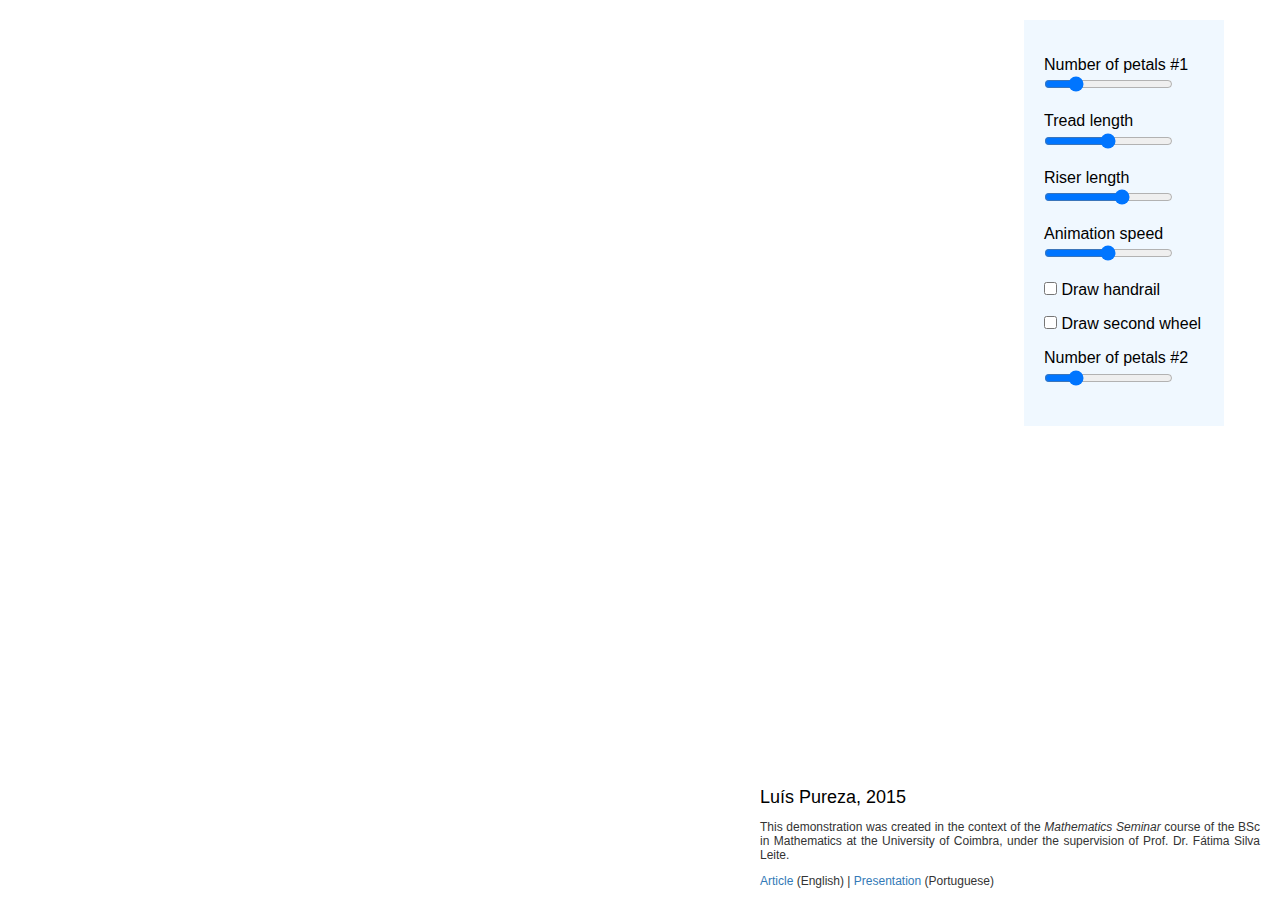
<file: app/index.html>
<!DOCTYPE html>
<html>
<head lang="en">
  <meta charset="UTF-8">
  <title></title>
  <link rel="stylesheet" type="text/css" href="styles/style.css">
</head>
<body>
<svg id="#canvas">
  <foreignObject x="80%" y="20" width="200" height="100%" h>
    <div id="controls">
      <p>
        <label for="rangeN1">Number of petals #1</label>
        <input id="rangeN1" type="range" min="1" max="20" value="5" />
        <span id="N1"></span>
      </p>

      <p>
        <label for="rangeT">Tread length</label>
        <input id="rangeT" type="range" min="1" max="100" value="50" />
        <span id="T"></span>
      </p>

      <p>
        <label for="rangeR">Riser length</label>
        <input id="rangeR" type="range" min="1" max="80" value="50" />
        <span id="R"></span>
      </p>

      <p>
        <label for="rangeSpeed">Animation speed</label>
        <input id="rangeSpeed" type="range" min="1" max="100" value="50" />
        <span id="speed"></span>
      </p>

      <p>
        <input id="checkHandrail" type="checkbox" > <label style="display: inline" for="checkHandrail">Draw handrail</label>
      </p>

      <p>
        <input id="checkSecondWheel" type="checkbox"> <label style="display: inline" for="checkSecondWheel">Draw second wheel</label>
      </p>

      <p id="N2Container">
        <label for="rangeN2">Number of petals #2</label>
        <input id="rangeN2" type="range" min="1" max="20" value="5" />
        <span id="N2"></span>
      </p>
    </div>
  </foreignObject>

  <g id="world"></g>
</svg>

<div class="about">
  <div class="about-header">
    Luís Pureza, 2015
  </div>
  <div class="about-body">
  <p>
    This demonstration was created in the context of the <em>Mathematics Seminar</em> course of the BSc in Mathematics at the University of Coimbra, under the supervision of Prof. Dr. Fátima Silva Leite.
    </p>

    <p>
    <a href="../doc/article.pdf" target="_blank">Article</a> (English) | <a href="../presentation/index.html" target="_blank">Presentation</a> (Portuguese)
    </p>
  </div>
</div>

<script src="https://d3js.org/d3.v3.min.js" charset="utf-8"></script>
<script src="scripts/wheel.js"></script>
</body>
</html>
</file>
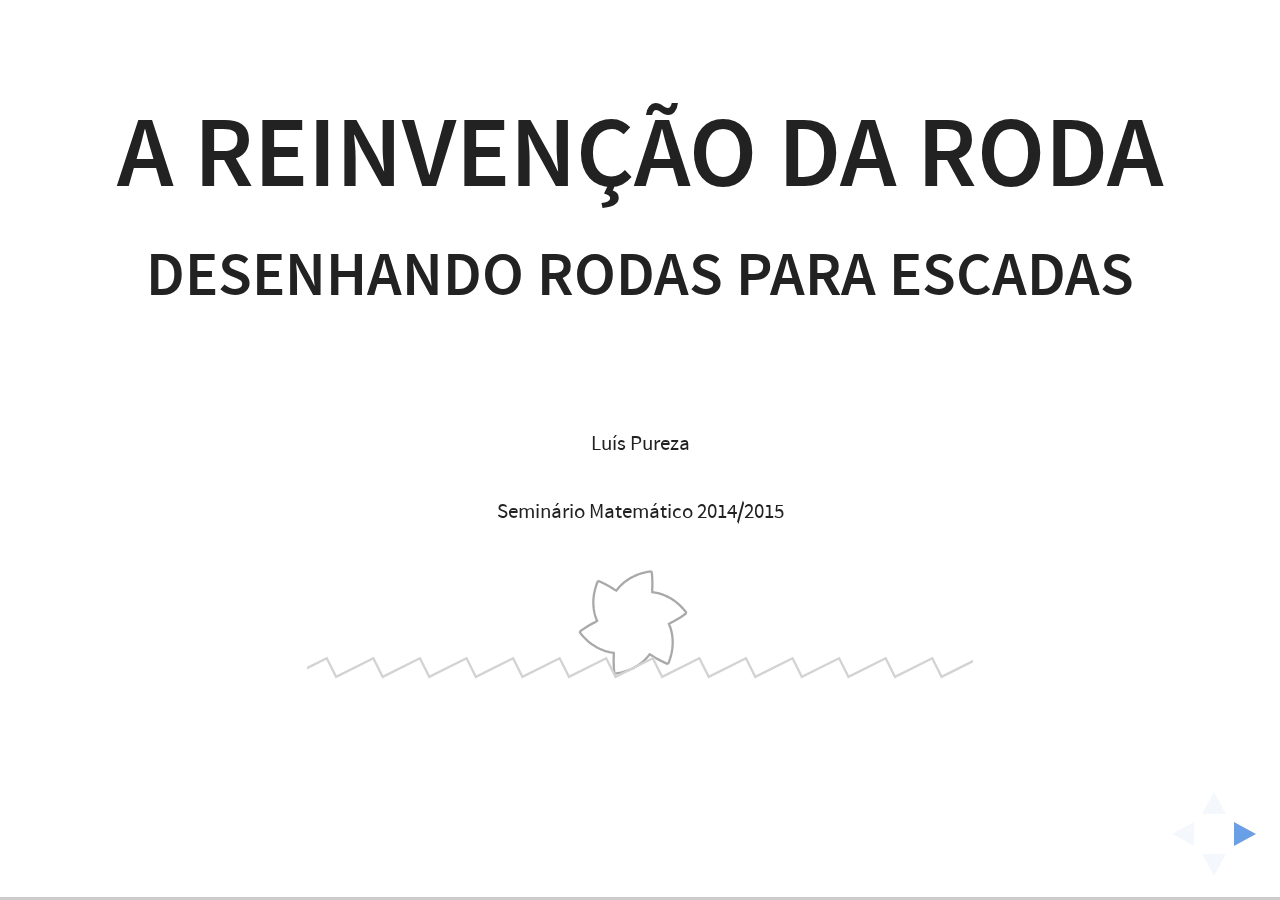
<file: presentation/index.html>
<!doctype html>
<html lang="en">

<head>
	<meta charset="utf-8">

	<title>Reinventando a roda: desenhando rodas para escadas</title>

	<meta name="description" content="Reinventando a roda: desenhando rodas para escadas">
	<meta name="author" content="Luís Pureza">

	<meta name="apple-mobile-web-app-capable" content="yes" />
	<meta name="apple-mobile-web-app-status-bar-style" content="black-translucent" />

	<meta name="viewport" content="width=device-width, initial-scale=1.0, maximum-scale=1.0, user-scalable=no, minimal-ui">

	<link rel="stylesheet" href="css/reveal.css">
	<link rel="stylesheet" href="css/theme/white.css" id="theme">

	<!-- Code syntax highlighting -->
	<link rel="stylesheet" href="lib/css/zenburn.css">

	<link rel="stylesheet" href="css/style.css">
	<script src="js/d3.js" charset="utf-8"></script>

	<!-- Printing and PDF exports -->
	<script>
		var link = document.createElement( 'link' );
		link.rel = 'stylesheet';
		link.type = 'text/css';
		link.href = window.location.search.match( /print-pdf/gi ) ? 'css/print/pdf.css' : 'css/print/paper.css';
		document.getElementsByTagName( 'head' )[0].appendChild( link );
	</script>

	<!--[if lt IE 9]>
	<script src="lib/js/html5shiv.js"></script>
	<![endif]-->
</head>

<body>

<div class="reveal">

	<!-- Any section element inside of this container is displayed as a slide -->
	<div class="slides">
		<section class="slide intro" data-state="intro">
			<h1>A reinvenção da roda</h1>
			<h2>Desenhando rodas para escadas</h2>
			<p style="margin-top: 100px">
				<small>Luís Pureza</small>
			</p>
			<p>
				<small>Seminário Matemático 2014/2015</small>
			</p>

			<svg id="canvas1">
				<g id="world1"></g>
			</svg>

			<script src="js/wheel-intro.js"></script>
		</section>

		<section data-state="motivation">
			<h2>Motivação</h2>

			<p style="margin-top: 100px">
				Rodas circulares são óptimas para superfícies planas...
			</p>

			<svg id="canvas2" height="500">
				<g id="world2"></g>
			</svg>

			<script src="js/circle-wheel.js"></script>
		</section>

		<section data-state="motivation2">
			<h2>Motivação</h2>

			<p style="margin-top: 100px">
				Mas não para subir ou descer escadas.
			</p>

			<svg height="500">
				<g id="world3"></g>
			</svg>

			<script src="js/circle-wheel-on-stairs.js"></script>
		</section>

		<section data-state="motivation3">
			<h2>Motivação</h2>

			<p style="margin-top: 100px">
				Será possível desenhar uma roda confortável em escadas?
			</p>

			<svg height="500">
				<g id="world4"></g>
			</svg>

			<script src="js/unknown-wheel-on-stairs.js"></script>
		</section>

		<section>
			<h2>Modelação do problema</h2>

			<img src="img/roads-and-wheels.png" style="border: none; box-shadow: none">

			<p style="font-size: 0.4em; margin: 0">
				Leon Hall and Stan Wagon, <em>Roads and Wheels</em>
			</p>
		</section>

		<section data-state="roads">
			<h2>A estrada</h2>

			<p style="margin-top: 100px; margin-bottom: 75px">
				\[ 	\left \lbrace
				\begin{array}{ll}
				(x, y) = (x(t), y(t)), & t \geq 0 \\
				y < 0
				\end{array}
				\right.
				\]
			</p>

			<svg height="400">
				<g id="world5"></g>
			</svg>

			<script src="js/roads.js"></script>
		</section>

		<section data-state="wheels">
			<h2>A roda</h2>

			<p style="margin-top: 100px; margin-bottom: 75px">
				\[
				\left \lbrace
				\begin{array}{ll}
				(r, \theta) = (r(t), \theta(t)), & t \geq 0 \\
				\theta(0)=-\pi/2
				\end{array}
				\right.
				\]
			</p>

			<svg height="400">
				<g id="world6"></g>
			</svg>

			<script src="js/wheels.js"></script>
		</section>

		<section data-state="wheel-center">
			<h2>Condições de suavidade</h2>
			<ol style="margin-bottom: 75px">
				<li>
					O centro da roda move-se em linha recta
				</li>
			</ol>

			<svg height="400">
				<g id="world7"></g>
			</svg>

			<script src="js/wheel-center-straight-line.js"></script>
		</section>

		<section data-state="no-sliding">
			<h2>Condições de suavidade</h2>
			<ol style="margin-bottom: 20px" start="2">
				<li>
					A roda gira sem escorregar
				</li>
			</ol>

			<svg height="400">
				<g id="world8"></g>
			</svg>

			<p style="margin-top: 20px; font-size: .5em">
				\[ \int_0^t{\sqrt{\left(\frac{dx}{dt}\right)^2+\left(\frac{dy}{dt}\right)^2}} dt = \int_{-\frac{\pi}{2}}^{\theta(t)}{\sqrt{r(\theta)^2+\left(\frac{dr}{d\theta}\right)^2}} d\theta \]
			</p>

			<script src="js/no-sliding.js"></script>
		</section>

		<section data-state="no-bouncing">
			<h2>Condições de suavidade</h2>
			<ol style="margin-bottom: 20px" start="3">
				<li>
					A roda está sempre em contacto com a estrada
				</li>
			</ol>

			<svg height="400">
				<g id="world9"></g>
			</svg>

			<p style="margin-top: 20px; font-size: .5em">
				\[ r(\theta(t)) = -y(t) \]
			</p>

			<script src="js/no-bouncing.js"></script>
		</section>

		<section data-state="no-bouncing">
			<h2>Condições de suavidade</h2>
			<ol>
				<li style="margin-bottom: 40px;">
					O centro da roda move-se em linha recta
				</li>
				<li style="margin-bottom: 40px;">
					A roda gira sem escorregar
					<p>
					\[ \int_0^t{\sqrt{\left(\frac{dx}{dt}\right)^2+\left(\frac{dy}{dt}\right)^2}} dt = \int_{-\frac{\pi}{2}}^{\theta(t)}{\sqrt{r(\theta)^2+\left(\frac{dr}{d\theta}\right)^2}} d\theta \]
					</p>
				</li>
				<li style="margin-bottom: 40px;">
					A roda está sempre em contacto com a estrada

					<p>
						\[ r(\theta(t)) = -y(t) \]
					</p>
				</li>
			</ol>
		</section>

		<section>
			<h2>Problema de valor inicial</h2>

			<p style="margin-top: 50px; margin-bottom: 50px; font-size: .7em">
				\[ \frac{d\theta}{dt}=-\frac{1}{y(t)}\frac{dx}{dt}, \quad \theta(0) = -\pi/2 \]
			</p>

			<p class="fragment">Permite encontrar $\theta(t)$</p>
			<p class="fragment">Invertendo obtemos $t(\theta)$</p>
			<p class="fragment">Finalmente obtemos a roda a partir de $r(\theta) = -y(t(\theta))$</p>
		</section>


		<section>
			<h2>Exemplo</h2>

			<p style="margin-top: 50px; margin-bottom: 50px; font-size: .7em">
				\[ y=-mx-y_0 \]
			</p>

			<svg height="400">
				<line x1="0" x2="600" y1="151" y2="151" stroke="black"></line>
				<line x1="300" x2="300" y1="0" y2="400" stroke="black"></line>
				<text x="550" y="175" stroke="black" font-family="serif" font-style="italic" font-size="0.8em">x</text>
				<text x="270" y="30" stroke="black" font-family="serif" font-style="italic" font-size="0.8em">y</text>
				<line x1="55" x2="485" y1="180" y2="235.9" stroke="darkgray" stroke-width="2"></line>
			</svg>
		</section>

		<section data-state="spiral">
			<h2>Exemplo</h2>

			<p style="margin-top: 50px; margin-bottom: 50px; font-size: .7em">
				\[ r(\theta)=y_0e^{m(\theta+\frac{\pi}{2})} \]
			</p>

			<svg height="400">
				<g id="world10"></g>
			</svg>

			<script src="js/spiral-wheel.js"></script>
		</section>

		<section data-state="spiral2">
			<h2>Exemplo</h2>

			<p style="margin-top: 50px; margin-bottom: 50px; font-size: .7em">
				\[ r(\theta)=y_0e^{m(\theta+\frac{\pi}{2})} \]
			</p>

			<svg height="400">
				<g id="world11"></g>
			</svg>

			<script src="js/spiral-wheel.js"></script>
		</section>

		<section data-state="spiral3">
			<h2>Exemplo</h2>

			<p style="margin-top: 50px; margin-bottom: 50px; font-size: .7em">\[ r(\theta)=y_0e^{m(\theta+\frac{\pi}{2})} \]
			</p>

			<svg height="400">
				<g id="world12"></g>
			</svg>

			<script src="js/spiral-wheel.js"></script>
		</section>

		<section>
			<h2>Espirais logaritmicas</h2>

			<p>
				\[ r(\theta)=ae^{b\theta}\]
			</p>

			<img src="img/equiangular.png" style="border: none; box-shadow: none">
		</section>

		<section>
			<h2>Rodas para escadas</h2>
		</section>

		<section>
			<h2>Configuração da escada</h2>

			<img src="img/staircase.png" style="border: 0; box-shadow: none">

			<p>
				\[
				y(x)=
				\left \lbrace
				\begin{array}{ll}
				y_1(x) = mx-y_0, & x \in [x_1,0] \\
				y_2(x) = -\frac{1}{m}x-y_0, & x \in [0, x_2]
				\end{array}
				\right. \quad
				\]
			</p>
		</section>

		<section data-state="wheel-step-tread">
			<h2>Roda para o segmento horizontal</h2>

			<svg height="600">
				<g id="world13"></g>
			</svg>

			<script src="js/wheel-step-tread.js"></script>
		</section>

		<section data-state="wheel-step-riser">
			<h2>Roda para o segmento verical</h2>

			<svg height="600">
				<g id="world14"></g>
			</svg>

			<script src="js/wheel-step-riser.js"></script>
		</section>

		<section data-state="wheel-step">
			<h2>Roda para um degrau</h2>

			<svg height="500">
				<g id="world15"></g>
			</svg>

			<p style="font-size: 0.5em">
				\[
				r(\theta)=
				\left \lbrace
				\begin{array}{ll}
				r_1(\theta) = y_0e^{-m\left(\theta+\frac{\pi}{2}\right)}, & \theta \in \left[-\frac{\pi}{2}-\theta_1,-\frac{\pi}{2}\right] \\
				r_2(\theta) = y_0e^{\frac{1}{m}\left(\theta+\frac{\pi}{2}\right)}, & \theta \in \left[-\frac{\pi}{2}, -\frac{\pi}{2}+\theta_2\right]
				\end{array}
				\right. \quad
				\]
			</p>

			<script src="js/wheel-step.js"></script>
		</section>

		<section data-state="completing-wheel">
			<h2>Completando a roda</h2>

			<svg height="600">
				<g id="world16"></g>
			</svg>

			<script src="js/completing-wheel.js"></script>
		</section>

		<section>
			<h2>Mas será que funciona?</h2>
		</section>

		<section>
			<h2>$\theta_1?$</h2>

			<img src="img/one-step-wheel2.png" style="border: none; box-shadow: none">

			<span class="fragment" style="font-size: 0.75em">
				\[ T=\int^{-\frac{\pi}{2}}_{-\frac{\pi}{2}-\theta_1}r_1(\theta)\sqrt{1+m^2}\,d\theta  \]
			</span>
		</section>

		<section>
			<h2>$\theta_1?$</h2>

			<img src="img/one-step-wheel2.png" style="border: none; box-shadow: none">

			<span style="font-size: 0.75em">
				\[ T=\int^{-\frac{\pi}{2}}_{-\frac{\pi}{2}-\theta_1}r_1(\theta)\sqrt{1+m^2}\,d\theta \quad \Leftrightarrow \quad \theta_1=\frac{1}{m}\ln\left(\frac{R}{y_0\sqrt{1+m^2}}+1\right)  \]
			</span>
		</section>

		<section>
			<h2>$\theta_2?$</h2>

			<img src="img/one-step-wheel2.png" style="border: none; box-shadow: none">

			<p style="font-size: 0.75em">
				\[ R=\int^{-\frac{\pi}{2}+\theta_2}_{-\frac{\pi}{2}}r_2(\theta)\sqrt{1+\frac{1}{m^2}} \,d\theta \quad \Leftrightarrow \quad \theta_2=m\ln\left(\frac{R}{y_0\sqrt{1+m^2}}+1\right)\]
			</p>
		</section>

		<section>
			<h2>A roda é contínua?</h2>

			<img src="img/continuous-wheel.png" style="border: none; box-shadow: none">

			<p style="font-size: 0.75em; margin-top: 0">
				\[ r_1\left(-\frac{\pi}{2}-\theta_1\right)=r_2\left(-\frac{\pi}{2}+\theta_2\right)=\frac{R}{\sqrt{1+m^2}}+y_0 \]
			</p>
		</section>

		<section>
			<h2>A roda ajusta-se à escada?</h2>

			<img src="img/petals-right-angle.png" style="border: none; box-shadow: none; margin: 0">

			<p>
				\[ \alpha+\beta=\pi/2 \]
			</p>
		</section>

		<section>
			<h2>A roda fecha?</h2>

			<img src="img/open-wheel.png" style="border: none; box-shadow: none">
		</section>

		<section>
			<h2>A roda fecha?</h2>

			<img src="img/periodic.png" style="border: none; box-shadow: none" width="350" height="350">

			<p>
				Já sabemos que $r(\theta)$ é periódica de período $\theta_1+\theta_2$
			</p>
			<p>
				Queremos também que $r(\theta)$ seja periódica de período 2$\pi$
			</p>
		</section>

		<section>
			<h2>A roda fecha!</h2>

			<p style="margin-bottom: 50px; margin-top: 50px">
				\[
				\begin{array}{lcl}
				\theta_1+\theta_2=\frac{2\pi}{N} & \Leftrightarrow
				& y_0=\frac{R}{\sqrt{1+m^2}\left(e^{\frac{2\pi
				m}{N(1+m^2)}}-1\right)}
				\end{array}
				\]
			</p>
			<p>
				A roda com $N$ pétalas cujo centro tem $y_0$ de altura é fechada!
			</p>
		</section>

		<section>
			<h2>Teoreoma</h2>

			<p style="margin-bottom: 50px; margin-top: 50px">
				Para qualquer escada existe um número infinito de rodas que a ela se ajustam.
			</p>
		</section>

		<section data-state="wheel1">
			<h2>Exemplo</h2>

			<svg height="500">
				<g id="world17"></g>
			</svg>

			<script src="js/staircase-wheel.js"></script>
		</section>

		<section data-state="wheel2">
			<h2>Exemplo</h2>

			<svg height="500">
				<g id="world18"></g>
			</svg>
		</section>

		<section data-state="wheel3">
			<h2>Exemplo</h2>

			<svg height="500">
				<g id="world19"></g>
			</svg>
		</section>

		<section data-state="wheel4">
			<h2>Exemplo</h2>

			<svg height="600">
				<g id="world20"></g>
			</svg>
		</section>

		<section>
			<h2>Algoritmo para desenhar a roda</h2>
		</section>

		<section>
			<h2>Passo 1</h2>

			<img src="img/staircaseTR.png" style="border: none; box-shadow: none; margin-top: 50px; margin-bottom: 50px">

			<p>$ m = R/T $</p>
		</section>

		<section>
			<h2>Passo 2</h2>

			<p style="margin-top: 100px">
					\[
					y_0=\frac{R}{\sqrt{1+m^2}\left(e^{\frac{2\pi m}{N(1+m^2)}}-1\right)}
					\]
			</p>
		</section>

		<section>
			<h2>Passo 3</h2>

			<p style="font-size: 0.75em; margin-top: 100px">
				\begin{array}{c}
				\displaystyle
				\theta_1=\frac{1}{m}\ln\left(\frac{R}{y_0\sqrt{1+m^2}}+1\right) \\
				\\
				\displaystyle \theta_2=m\ln\left(\frac{R}{y_0\sqrt{1+m^2}}+1\right)
				\end{array}
			</p>
		</section>

		<section>
			<h2>Passo 4</h2>

			<img src="img/one-step-wheel2.png" style="border: none; box-shadow: none;">

			<p style="font-size: 0.75em">
				\[
				r(\theta)=
				\left \lbrace
				\begin{array}{ll}
				r_1(\theta) = y_0e^{-m\left(\theta+\frac{\pi}{2}\right)}, & \theta \in \left[-\frac{\pi}{2}-\theta_1,-\frac{\pi}{2}\right] \\
				r_2(\theta) = y_0e^{\frac{1}{m}\left(\theta+\frac{\pi}{2}\right)}, & \theta \in \left[-\frac{\pi}{2}, -\frac{\pi}{2}+\theta_2\right]
				\end{array}
				\right. \quad
				\]
			</p>
		</section>

		<section>
			<h2>Passo 5</h2>

			<img src="img/periodic.png" style="border: none; box-shadow: none;">
		</section>

		<section>
			<h2>Prova de conceito</h2>

			<img src="img/fig-prototype.png" style="border: none; box-shadow: none;">

			<p>
			<a href="http://pureza.github.io/app" target="_blank">Link</a>
			</p>
		</section>

		<section data-state="end">
			<h2>Fim</h2>
			<svg height="500" style="margin-top: 100px">
				<g id="world21"></g>
			</svg>
		</section>
	</div>

</div>

<script src="lib/js/head.min.js"></script>
<script src="js/reveal.js"></script>

<script>

	// Full list of configuration options available at:
	// https://github.com/hakimel/reveal.js#configuration
	Reveal.initialize({
		controls: true,
		progress: true,
		history: true,
		center: true,

		transition: 'none', // none/fade/slide/convex/concave/zoom

		math: {
			//mathjax: 'js/MathJax-master/MathJax.js',
			config: 'TeX-AMS_HTML-full'  // See http://docs.mathjax.org/en/latest/config-files.html
		},

		// Optional reveal.js plugins
		dependencies: [
			{ src: 'lib/js/classList.js', condition: function() { return !document.body.classList; } },
			{ src: 'plugin/markdown/marked.js', condition: function() { return !!document.querySelector( '[data-markdown]' ); } },
			{ src: 'plugin/markdown/markdown.js', condition: function() { return !!document.querySelector( '[data-markdown]' ); } },
			{ src: 'plugin/highlight/highlight.js', async: true, condition: function() { return !!document.querySelector( 'pre code' ); }, callback: function() { hljs.initHighlightingOnLoad(); } },
			{ src: 'plugin/zoom-js/zoom.js', async: true },
			{ src: 'plugin/notes/notes.js', async: true },
			{ src: 'plugin/math/math.js', async: true }
		]
	});


	var flushAllD3Transitions = function() {
		var now = Date.now;
		Date.now = function() { return Infinity; };
		d3.timer.flush();
		Date.now = now;
	};


	function switchSimulation(newSimulation) {
		flushAllD3Transitions();

		if (typeof currentSimulation !== 'undefined') {
			currentSimulation.stop();
		}

		currentSimulation = newSimulation;
		currentSimulation.start();
	}


	var currentSimulation = wheelIntroSimulation(d3.select('#world1'));
	currentSimulation.start();

	Reveal.addEventListener('intro', function(event) {
		switchSimulation(wheelIntroSimulation(d3.select('#world1')));
	});

	Reveal.addEventListener('motivation', function(event) {
		switchSimulation(circleWheelSimulation());
	});

	Reveal.addEventListener('motivation2', function(event) {
		switchSimulation(circleWheelOnStairsSimulation());
	});

	Reveal.addEventListener('motivation3', function(event) {
		switchSimulation(unknownWheelOnStairsSimulation());
	});


	Reveal.addEventListener('roads', function(event) {
		switchSimulation(roadsSimulation());
	});


	Reveal.addEventListener('wheels', function(event) {
		switchSimulation(wheelsSimulation());
	});


	Reveal.addEventListener('wheel-center', function(event) {
		switchSimulation(wheelCenterStraightLineSimulation());
	});

	Reveal.addEventListener('no-sliding', function(event) {
		switchSimulation(noSlidingSimulation());
	});

	Reveal.addEventListener('no-bouncing', function(event) {
		switchSimulation(noBouncingSimulation());
	});

	Reveal.addEventListener('spiral', function(event) {
		switchSimulation(spiralSimulation(d3.select('#world10'), 0.13));
	});

	Reveal.addEventListener('spiral2', function(event) {
		switchSimulation(spiralSimulation(d3.select('#world11'), 0.2));
	});

	Reveal.addEventListener('spiral3', function(event) {
		switchSimulation(spiralSimulation(d3.select('#world12'), 0.05));
	});

	Reveal.addEventListener('wheel-step-tread', function(event) {
		switchSimulation(wheelStepTreadSimulation());
	});

	Reveal.addEventListener('wheel-step-riser', function(event) {
		switchSimulation(wheelStepRiserSimulation());
	});

	Reveal.addEventListener('wheel-step', function(event) {
		switchSimulation(wheelStepSimulation());
	});

	Reveal.addEventListener('completing-wheel', function(event) {
		switchSimulation(completingWheelSimulation());
	});

	Reveal.addEventListener('wheel1', function(event) {
		switchSimulation(staircaseWheelSimulation(d3.select('#world17'), 1));
	});

	Reveal.addEventListener('wheel2', function(event) {
		switchSimulation(staircaseWheelSimulation(d3.select('#world18'), 2));
	});

	Reveal.addEventListener('wheel3', function(event) {
		switchSimulation(staircaseWheelSimulation(d3.select('#world19'), 5));
	});

	Reveal.addEventListener('wheel4', function(event) {
		switchSimulation(staircaseWheelSimulation(d3.select('#world20'), 10));
	});

	Reveal.addEventListener('end', function(event) {
		switchSimulation(wheelIntroSimulation(d3.select('#world21')));
	});
</script>
</body>
</html>
</file>
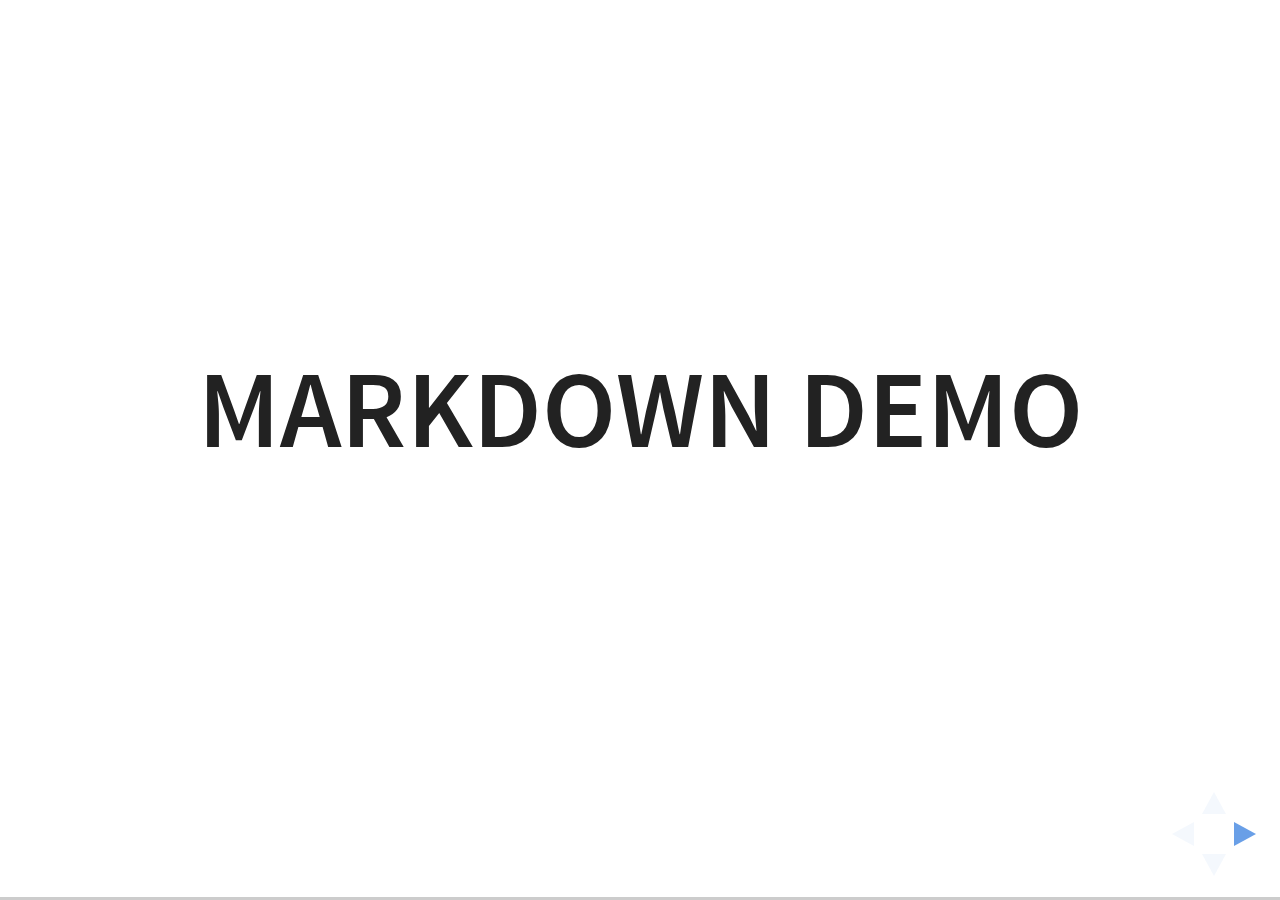
<file: presentation/plugin/markdown/example.html>
<!doctype html>
<html lang="en">

	<head>
		<meta charset="utf-8">

		<title>reveal.js - Markdown Demo</title>

		<link rel="stylesheet" href="../../css/reveal.css">
		<link rel="stylesheet" href="../../css/theme/white.css" id="theme">

        <link rel="stylesheet" href="../../lib/css/zenburn.css">
	</head>

	<body>

		<div class="reveal">

			<div class="slides">

                <!-- Use external markdown resource, separate slides by three newlines; vertical slides by two newlines -->
                <section data-markdown="example.md" data-separator="^\n\n\n" data-separator-vertical="^\n\n"></section>

                <!-- Slides are separated by three dashes (quick 'n dirty regular expression) -->
                <section data-markdown data-separator="---">
                    <script type="text/template">
                        ## Demo 1
                        Slide 1
                        ---
                        ## Demo 1
                        Slide 2
                        ---
                        ## Demo 1
                        Slide 3
                    </script>
                </section>

                <!-- Slides are separated by newline + three dashes + newline, vertical slides identical but two dashes -->
                <section data-markdown data-separator="^\n---\n$" data-separator-vertical="^\n--\n$">
                    <script type="text/template">
                        ## Demo 2
                        Slide 1.1

                        --

                        ## Demo 2
                        Slide 1.2

                        ---

                        ## Demo 2
                        Slide 2
                    </script>
                </section>

                <!-- No "extra" slides, since there are no separators defined (so they'll become horizontal rulers) -->
                <section data-markdown>
                    <script type="text/template">
                        A

                        ---

                        B

                        ---

                        C
                    </script>
                </section>

                <!-- Slide attributes -->
                <section data-markdown>
                    <script type="text/template">
                        <!-- .slide: data-background="#000000" -->
                        ## Slide attributes
                    </script>
                </section>

                <!-- Element attributes -->
                <section data-markdown>
                    <script type="text/template">
                        ## Element attributes
                        - Item 1 <!-- .element: class="fragment" data-fragment-index="2" -->
                        - Item 2 <!-- .element: class="fragment" data-fragment-index="1" -->
                    </script>
                </section>

                <!-- Code -->
                <section data-markdown>
                    <script type="text/template">
                        ```php
                        public function foo()
                        {
                            $foo = array(
                                'bar' => 'bar'
                            )
                        }
                        ```
                    </script>
                </section>

            </div>
		</div>

		<script src="../../lib/js/head.min.js"></script>
		<script src="../../js/reveal.js"></script>

		<script>

			Reveal.initialize({
				controls: true,
				progress: true,
				history: true,
				center: true,

				// Optional libraries used to extend on reveal.js
				dependencies: [
					{ src: '../../lib/js/classList.js', condition: function() { return !document.body.classList; } },
					{ src: 'marked.js', condition: function() { return !!document.querySelector( '[data-markdown]' ); } },
                    { src: 'markdown.js', condition: function() { return !!document.querySelector( '[data-markdown]' ); } },
                    { src: '../highlight/highlight.js', async: true, callback: function() { hljs.initHighlightingOnLoad(); } },
					{ src: '../notes/notes.js' }
				]
			});

		</script>

	</body>
</html>
</file>
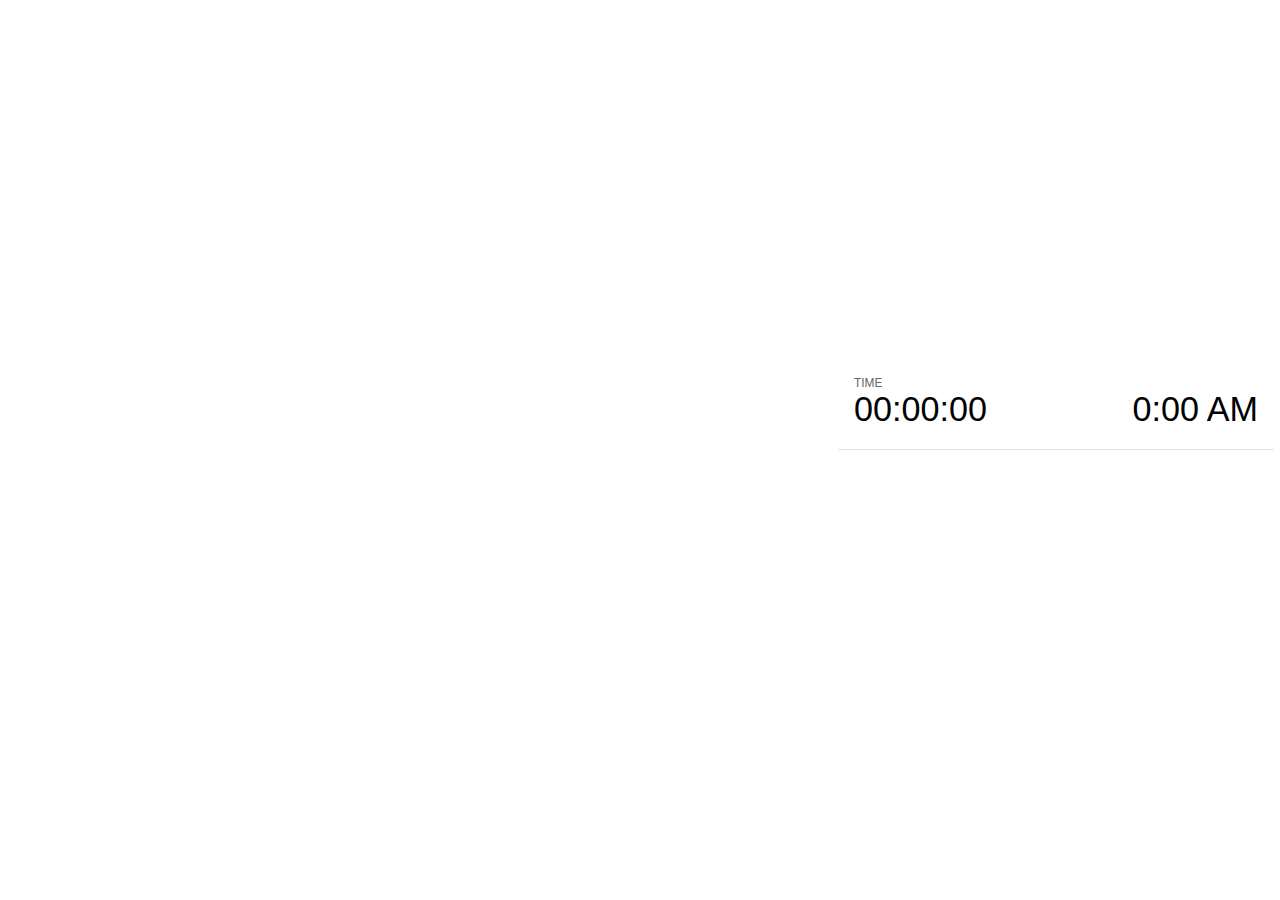
<file: presentation/plugin/notes/notes.html>
<!doctype html>
<html lang="en">
	<head>
		<meta charset="utf-8">

		<title>reveal.js - Slide Notes</title>

		<style>
			body {
				font-family: Helvetica;
			}

			#current-slide,
			#upcoming-slide,
			#speaker-controls {
				padding: 6px;
				box-sizing: border-box;
				-moz-box-sizing: border-box;
			}

			#current-slide iframe,
			#upcoming-slide iframe {
				width: 100%;
				height: 100%;
				border: 1px solid #ddd;
			}

			#current-slide .label,
			#upcoming-slide .label {
				position: absolute;
				top: 10px;
				left: 10px;
				font-weight: bold;
				font-size: 14px;
				z-index: 2;
				color: rgba( 255, 255, 255, 0.9 );
			}

			#current-slide {
				position: absolute;
				width: 65%;
				height: 100%;
				top: 0;
				left: 0;
				padding-right: 0;
			}

			#upcoming-slide {
				position: absolute;
				width: 35%;
				height: 40%;
				right: 0;
				top: 0;
			}

			#speaker-controls {
				position: absolute;
				top: 40%;
				right: 0;
				width: 35%;
				height: 60%;
				overflow: auto;

				font-size: 18px;
			}

				.speaker-controls-time.hidden,
				.speaker-controls-notes.hidden {
					display: none;
				}

				.speaker-controls-time .label,
				.speaker-controls-notes .label {
					text-transform: uppercase;
					font-weight: normal;
					font-size: 0.66em;
					color: #666;
					margin: 0;
				}

				.speaker-controls-time {
					border-bottom: 1px solid rgba( 200, 200, 200, 0.5 );
					margin-bottom: 10px;
					padding: 10px 16px;
					padding-bottom: 20px;
					cursor: pointer;
				}

				.speaker-controls-time .reset-button {
					opacity: 0;
					float: right;
					color: #666;
					text-decoration: none;
				}
				.speaker-controls-time:hover .reset-button {
					opacity: 1;
				}

				.speaker-controls-time .timer,
				.speaker-controls-time .clock {
					width: 50%;
					font-size: 1.9em;
				}

				.speaker-controls-time .timer {
					float: left;
				}

				.speaker-controls-time .clock {
					float: right;
					text-align: right;
				}

				.speaker-controls-time span.mute {
					color: #bbb;
				}

				.speaker-controls-notes {
					padding: 10px 16px;
				}

				.speaker-controls-notes .value {
					margin-top: 5px;
					line-height: 1.4;
					font-size: 1.2em;
				}

			.clear {
				clear: both;
			}

			@media screen and (max-width: 1080px) {
				#speaker-controls {
					font-size: 16px;
				}
			}

			@media screen and (max-width: 900px) {
				#speaker-controls {
					font-size: 14px;
				}
			}

			@media screen and (max-width: 800px) {
				#speaker-controls {
					font-size: 12px;
				}
			}

		</style>
	</head>

	<body>

		<div id="current-slide"></div>
		<div id="upcoming-slide"><span class="label">UPCOMING:</span></div>
		<div id="speaker-controls">
			<div class="speaker-controls-time">
				<h4 class="label">Time <span class="reset-button">Click to Reset</span></h4>
				<div class="clock">
					<span class="clock-value">0:00 AM</span>
				</div>
				<div class="timer">
					<span class="hours-value">00</span><span class="minutes-value">:00</span><span class="seconds-value">:00</span>
				</div>
				<div class="clear"></div>
			</div>

			<div class="speaker-controls-notes hidden">
				<h4 class="label">Notes</h4>
				<div class="value"></div>
			</div>
		</div>

		<script src="../../plugin/markdown/marked.js"></script>
		<script>

			(function() {

				var notes,
					notesValue,
					currentState,
					currentSlide,
					upcomingSlide,
					connected = false;

				window.addEventListener( 'message', function( event ) {

					var data = JSON.parse( event.data );

					// Messages sent by the notes plugin inside of the main window
					if( data && data.namespace === 'reveal-notes' ) {
						if( data.type === 'connect' ) {
							handleConnectMessage( data );
						}
						else if( data.type === 'state' ) {
							handleStateMessage( data );
						}
					}
					// Messages sent by the reveal.js inside of the current slide preview
					else if( data && data.namespace === 'reveal' ) {
						if( /ready/.test( data.eventName ) ) {
							// Send a message back to notify that the handshake is complete
							window.opener.postMessage( JSON.stringify({ namespace: 'reveal-notes', type: 'connected'} ), '*' );
						}
						else if( /slidechanged|fragmentshown|fragmenthidden|overviewshown|overviewhidden|paused|resumed/.test( data.eventName ) && currentState !== JSON.stringify( data.state ) ) {
							window.opener.postMessage( JSON.stringify({ method: 'setState', args: [ data.state ]} ), '*' );
						}
					}

				} );

				/**
				 * Called when the main window is trying to establish a
				 * connection.
				 */
				function handleConnectMessage( data ) {

					if( connected === false ) {
						connected = true;

						setupIframes( data );
						setupKeyboard();
						setupNotes();
						setupTimer();
					}

				}

				/**
				 * Called when the main window sends an updated state.
				 */
				function handleStateMessage( data ) {

					// Store the most recently set state to avoid circular loops
					// applying the same state
					currentState = JSON.stringify( data.state );

					// No need for updating the notes in case of fragment changes
					if ( data.notes ) {
						notes.classList.remove( 'hidden' );
						if( data.markdown ) {
							notesValue.innerHTML = marked( data.notes );
						}
						else {
							notesValue.innerHTML = data.notes;
						}
					}
					else {
						notes.classList.add( 'hidden' );
					}

					// Update the note slides
					currentSlide.contentWindow.postMessage( JSON.stringify({ method: 'setState', args: [ data.state ] }), '*' );
					upcomingSlide.contentWindow.postMessage( JSON.stringify({ method: 'setState', args: [ data.state ] }), '*' );
					upcomingSlide.contentWindow.postMessage( JSON.stringify({ method: 'next' }), '*' );

				}

				// Limit to max one state update per X ms
				handleStateMessage = debounce( handleStateMessage, 200 );

				/**
				 * Forward keyboard events to the current slide window.
				 * This enables keyboard events to work even if focus
				 * isn't set on the current slide iframe.
				 */
				function setupKeyboard() {

					document.addEventListener( 'keydown', function( event ) {
						currentSlide.contentWindow.postMessage( JSON.stringify({ method: 'triggerKey', args: [ event.keyCode ] }), '*' );
					} );

				}

				/**
				 * Creates the preview iframes.
				 */
				function setupIframes( data ) {

					var params = [
						'receiver',
						'progress=false',
						'history=false',
						'transition=none',
						'autoSlide=0',
						'backgroundTransition=none'
					].join( '&' );

					var hash = '#/' + data.state.indexh + '/' + data.state.indexv;
					var currentURL = data.url + '?' + params + '&postMessageEvents=true' + hash;
					var upcomingURL = data.url + '?' + params + '&controls=false' + hash;

					currentSlide = document.createElement( 'iframe' );
					currentSlide.setAttribute( 'width', 1280 );
					currentSlide.setAttribute( 'height', 1024 );
					currentSlide.setAttribute( 'src', currentURL );
					document.querySelector( '#current-slide' ).appendChild( currentSlide );

					upcomingSlide = document.createElement( 'iframe' );
					upcomingSlide.setAttribute( 'width', 640 );
					upcomingSlide.setAttribute( 'height', 512 );
					upcomingSlide.setAttribute( 'src', upcomingURL );
					document.querySelector( '#upcoming-slide' ).appendChild( upcomingSlide );

				}

				/**
				 * Setup the notes UI.
				 */
				function setupNotes() {

					notes = document.querySelector( '.speaker-controls-notes' );
					notesValue = document.querySelector( '.speaker-controls-notes .value' );

				}

				/**
				 * Create the timer and clock and start updating them
				 * at an interval.
				 */
				function setupTimer() {

					var start = new Date(),
						timeEl = document.querySelector( '.speaker-controls-time' ),
						clockEl = timeEl.querySelector( '.clock-value' ),
						hoursEl = timeEl.querySelector( '.hours-value' ),
						minutesEl = timeEl.querySelector( '.minutes-value' ),
						secondsEl = timeEl.querySelector( '.seconds-value' );

					function _updateTimer() {

						var diff, hours, minutes, seconds,
							now = new Date();

						diff = now.getTime() - start.getTime();
						hours = Math.floor( diff / ( 1000 * 60 * 60 ) );
						minutes = Math.floor( ( diff / ( 1000 * 60 ) ) % 60 );
						seconds = Math.floor( ( diff / 1000 ) % 60 );

						clockEl.innerHTML = now.toLocaleTimeString( 'en-US', { hour12: true, hour: '2-digit', minute:'2-digit' } );
						hoursEl.innerHTML = zeroPadInteger( hours );
						hoursEl.className = hours > 0 ? '' : 'mute';
						minutesEl.innerHTML = ':' + zeroPadInteger( minutes );
						minutesEl.className = minutes > 0 ? '' : 'mute';
						secondsEl.innerHTML = ':' + zeroPadInteger( seconds );

					}

					// Update once directly
					_updateTimer();

					// Then update every second
					setInterval( _updateTimer, 1000 );

					timeEl.addEventListener( 'click', function() {
						start = new Date();
						_updateTimer();
						return false;
					} );

				}

				function zeroPadInteger( num ) {

					var str = '00' + parseInt( num );
					return str.substring( str.length - 2 );

				}

				/**
				 * Limits the frequency at which a function can be called.
				 */
				function debounce( fn, ms ) {

					var lastTime = 0,
						timeout;

					return function() {

						var args = arguments;
						var context = this;

						clearTimeout( timeout );

						var timeSinceLastCall = Date.now() - lastTime;
						if( timeSinceLastCall > ms ) {
							fn.apply( context, args );
							lastTime = Date.now();
						}
						else {
							timeout = setTimeout( function() {
								fn.apply( context, args );
								lastTime = Date.now();
							}, ms - timeSinceLastCall );
						}

					}

				}

			})();

		</script>
	</body>
</html>
</file>
<file: app/styles/style.css>
html, body {
    width: 100%;
    height: 100%;
    margin: 0;
    padding: 0;
}


a {
    text-decoration: none;
    color: #337ab7;
}



svg {
    width: 100%;
    height: 100%;
}

#controls {
    background-color: aliceblue;
    padding: 20px;
    font-family: sans-serif;
}

#controls label {
    display: block;
    font-size: 1em;
}

#controls span {
    vertical-align: super;
    font-size: small
}

#controls input {
    max-width: 130px;
    margin: 0;
}


.about {
    position: absolute;
    bottom: 0;
    right: 20px;
    width: 500px;
}

.about-header {
    font-family: 'Helvetica';
    font-size: 18px;
}

.about-body {
    font-family: 'Helvetica';
    font-size: 12px;
    padding-bottom: 0px;
    text-align: justify;
    color: #333333;
}
</file>
<file: presentation/css/theme/white.css>
@import url(../../lib/font/source-sans-pro/source-sans-pro.css);
/**
 * White theme for reveal.js. This is the opposite of the 'black' theme.
 *
 * Copyright (C) 2015 Hakim El Hattab, http://hakim.se
 */
section.has-dark-background, section.has-dark-background h1, section.has-dark-background h2, section.has-dark-background h3, section.has-dark-background h4, section.has-dark-background h5, section.has-dark-background h6 {
  color: #fff; }

/*********************************************
 * GLOBAL STYLES
 *********************************************/
body {
  background: #fff;
  background-color: #fff; }

.reveal {
  font-family: 'Source Sans Pro', Helvetica, sans-serif;
  font-size: 38px;
  font-weight: normal;
  color: #222; }

::selection {
  color: #fff;
  background: #98bdef;
  text-shadow: none; }

.reveal .slides > section, .reveal .slides > section > section {
  line-height: 1.3;
  font-weight: inherit; }

/*********************************************
 * HEADERS
 *********************************************/
.reveal h1, .reveal h2, .reveal h3, .reveal h4, .reveal h5, .reveal h6 {
  margin: 0 0 20px 0;
  color: #222;
  font-family: 'Source Sans Pro', Helvetica, sans-serif;
  font-weight: 600;
  line-height: 1.2;
  letter-spacing: normal;
  text-transform: uppercase;
  text-shadow: none;
  word-wrap: break-word; }

.reveal h1 {
  font-size: 2.5em; }

.reveal h2 {
  font-size: 1.6em; }

.reveal h3 {
  font-size: 1.3em; }

.reveal h4 {
  font-size: 1em; }

.reveal h1 {
  text-shadow: none; }

/*********************************************
 * OTHER
 *********************************************/
.reveal p {
  margin: 20px 0;
  line-height: 1.3; }

/* Ensure certain elements are never larger than the slide itself */
.reveal img, .reveal video, .reveal iframe {
  max-width: 95%;
  max-height: 95%; }

.reveal strong, .reveal b {
  font-weight: bold; }

.reveal em {
  font-style: italic; }

.reveal ol, .reveal dl, .reveal ul {
  display: inline-block;
  text-align: left;
  margin: 0 0 0 1em; }

.reveal ol {
  list-style-type: decimal; }

.reveal ul {
  list-style-type: disc; }

.reveal ul ul {
  list-style-type: square; }

.reveal ul ul ul {
  list-style-type: circle; }

.reveal ul ul, .reveal ul ol, .reveal ol ol, .reveal ol ul {
  display: block;
  margin-left: 40px; }

.reveal dt {
  font-weight: bold; }

.reveal dd {
  margin-left: 40px; }

.reveal q, .reveal blockquote {
  quotes: none; }

.reveal blockquote {
  display: block;
  position: relative;
  width: 70%;
  margin: 20px auto;
  padding: 5px;
  font-style: italic;
  background: rgba(255, 255, 255, 0.05);
  box-shadow: 0px 0px 2px rgba(0, 0, 0, 0.2); }

.reveal blockquote p:first-child, .reveal blockquote p:last-child {
  display: inline-block; }

.reveal q {
  font-style: italic; }

.reveal pre {
  display: block;
  position: relative;
  width: 90%;
  margin: 20px auto;
  text-align: left;
  font-size: 0.55em;
  font-family: monospace;
  line-height: 1.2em;
  word-wrap: break-word;
  box-shadow: 0px 0px 6px rgba(0, 0, 0, 0.3); }

.reveal code {
  font-family: monospace; }

.reveal pre code {
  display: block;
  padding: 5px;
  overflow: auto;
  max-height: 400px;
  word-wrap: normal;
  background: #3F3F3F;
  color: #DCDCDC; }

.reveal table {
  margin: auto;
  border-collapse: collapse;
  border-spacing: 0; }

.reveal table th {
  font-weight: bold; }

.reveal table th, .reveal table td {
  text-align: left;
  padding: 0.2em 0.5em 0.2em 0.5em;
  border-bottom: 1px solid; }

.reveal table th[align="center"], .reveal table td[align="center"] {
  text-align: center; }

.reveal table th[align="right"], .reveal table td[align="right"] {
  text-align: right; }

.reveal table tr:last-child td {
  border-bottom: none; }

.reveal sup {
  vertical-align: super; }

.reveal sub {
  vertical-align: sub; }

.reveal small {
  display: inline-block;
  font-size: 0.6em;
  line-height: 1.2em;
  vertical-align: top; }

.reveal small * {
  vertical-align: top; }

/*********************************************
 * LINKS
 *********************************************/
.reveal a {
  color: #2a76dd;
  text-decoration: none;
  -webkit-transition: color 0.15s ease;
  -moz-transition: color 0.15s ease;
  transition: color 0.15s ease; }

.reveal a:hover {
  color: #6ca2e8;
  text-shadow: none;
  border: none; }

.reveal .roll span:after {
  color: #fff;
  background: #1a54a1; }

/*********************************************
 * IMAGES
 *********************************************/
.reveal section img {
  margin: 15px 0px;
  background: rgba(255, 255, 255, 0.12);
  border: 4px solid #222;
  box-shadow: 0 0 10px rgba(0, 0, 0, 0.15); }

.reveal a img {
  -webkit-transition: all 0.15s linear;
  -moz-transition: all 0.15s linear;
  transition: all 0.15s linear; }

.reveal a:hover img {
  background: rgba(255, 255, 255, 0.2);
  border-color: #2a76dd;
  box-shadow: 0 0 20px rgba(0, 0, 0, 0.55); }

/*********************************************
 * NAVIGATION CONTROLS
 *********************************************/
.reveal .controls div.navigate-left, .reveal .controls div.navigate-left.enabled {
  border-right-color: #2a76dd; }

.reveal .controls div.navigate-right, .reveal .controls div.navigate-right.enabled {
  border-left-color: #2a76dd; }

.reveal .controls div.navigate-up, .reveal .controls div.navigate-up.enabled {
  border-bottom-color: #2a76dd; }

.reveal .controls div.navigate-down, .reveal .controls div.navigate-down.enabled {
  border-top-color: #2a76dd; }

.reveal .controls div.navigate-left.enabled:hover {
  border-right-color: #6ca2e8; }

.reveal .controls div.navigate-right.enabled:hover {
  border-left-color: #6ca2e8; }

.reveal .controls div.navigate-up.enabled:hover {
  border-bottom-color: #6ca2e8; }

.reveal .controls div.navigate-down.enabled:hover {
  border-top-color: #6ca2e8; }

/*********************************************
 * PROGRESS BAR
 *********************************************/
.reveal .progress {
  background: rgba(0, 0, 0, 0.2); }

.reveal .progress span {
  background: #2a76dd;
  -webkit-transition: width 800ms cubic-bezier(0.26, 0.86, 0.44, 0.985);
  -moz-transition: width 800ms cubic-bezier(0.26, 0.86, 0.44, 0.985);
  transition: width 800ms cubic-bezier(0.26, 0.86, 0.44, 0.985); }

/*********************************************
 * SLIDE NUMBER
 *********************************************/
.reveal .slide-number {
  color: #2a76dd; }
</file>
<file: presentation/lib/css/zenburn.css>
/*

Zenburn style from voldmar.ru (c) Vladimir Epifanov <voldmar@voldmar.ru>
based on dark.css by Ivan Sagalaev

*/

.hljs {
  display: block; padding: 0.5em;
  background: #3F3F3F;
  color: #DCDCDC;
}

.hljs-keyword,
.hljs-tag,
.css .hljs-class,
.css .hljs-id,
.lisp .hljs-title,
.nginx .hljs-title,
.hljs-request,
.hljs-status,
.clojure .hljs-attribute {
  color: #E3CEAB;
}

.django .hljs-template_tag,
.django .hljs-variable,
.django .hljs-filter .hljs-argument {
  color: #DCDCDC;
}

.hljs-number,
.hljs-date {
  color: #8CD0D3;
}

.dos .hljs-envvar,
.dos .hljs-stream,
.hljs-variable,
.apache .hljs-sqbracket {
  color: #EFDCBC;
}

.dos .hljs-flow,
.diff .hljs-change,
.python .exception,
.python .hljs-built_in,
.hljs-literal,
.tex .hljs-special {
  color: #EFEFAF;
}

.diff .hljs-chunk,
.hljs-subst {
  color: #8F8F8F;
}

.dos .hljs-keyword,
.python .hljs-decorator,
.hljs-title,
.haskell .hljs-type,
.diff .hljs-header,
.ruby .hljs-class .hljs-parent,
.apache .hljs-tag,
.nginx .hljs-built_in,
.tex .hljs-command,
.hljs-prompt {
    color: #efef8f;
}

.dos .hljs-winutils,
.ruby .hljs-symbol,
.ruby .hljs-symbol .hljs-string,
.ruby .hljs-string {
  color: #DCA3A3;
}

.diff .hljs-deletion,
.hljs-string,
.hljs-tag .hljs-value,
.hljs-preprocessor,
.hljs-pragma,
.hljs-built_in,
.sql .hljs-aggregate,
.hljs-javadoc,
.smalltalk .hljs-class,
.smalltalk .hljs-localvars,
.smalltalk .hljs-array,
.css .hljs-rules .hljs-value,
.hljs-attr_selector,
.hljs-pseudo,
.apache .hljs-cbracket,
.tex .hljs-formula,
.coffeescript .hljs-attribute {
  color: #CC9393;
}

.hljs-shebang,
.diff .hljs-addition,
.hljs-comment,
.java .hljs-annotation,
.hljs-template_comment,
.hljs-pi,
.hljs-doctype {
  color: #7F9F7F;
}

.coffeescript .javascript,
.javascript .xml,
.tex .hljs-formula,
.xml .javascript,
.xml .vbscript,
.xml .css,
.xml .hljs-cdata {
  opacity: 0.5;
}
</file>
<file: presentation/css/style.css>
.slides h1 {
    font-size: 2.3em;
}

.slides h2 {
    font-size: 1.4em;
}

.slides p {
    font-size: 0.8em;
}

section svg {
    width: 60%;
    height: 100%;
}
</file>
